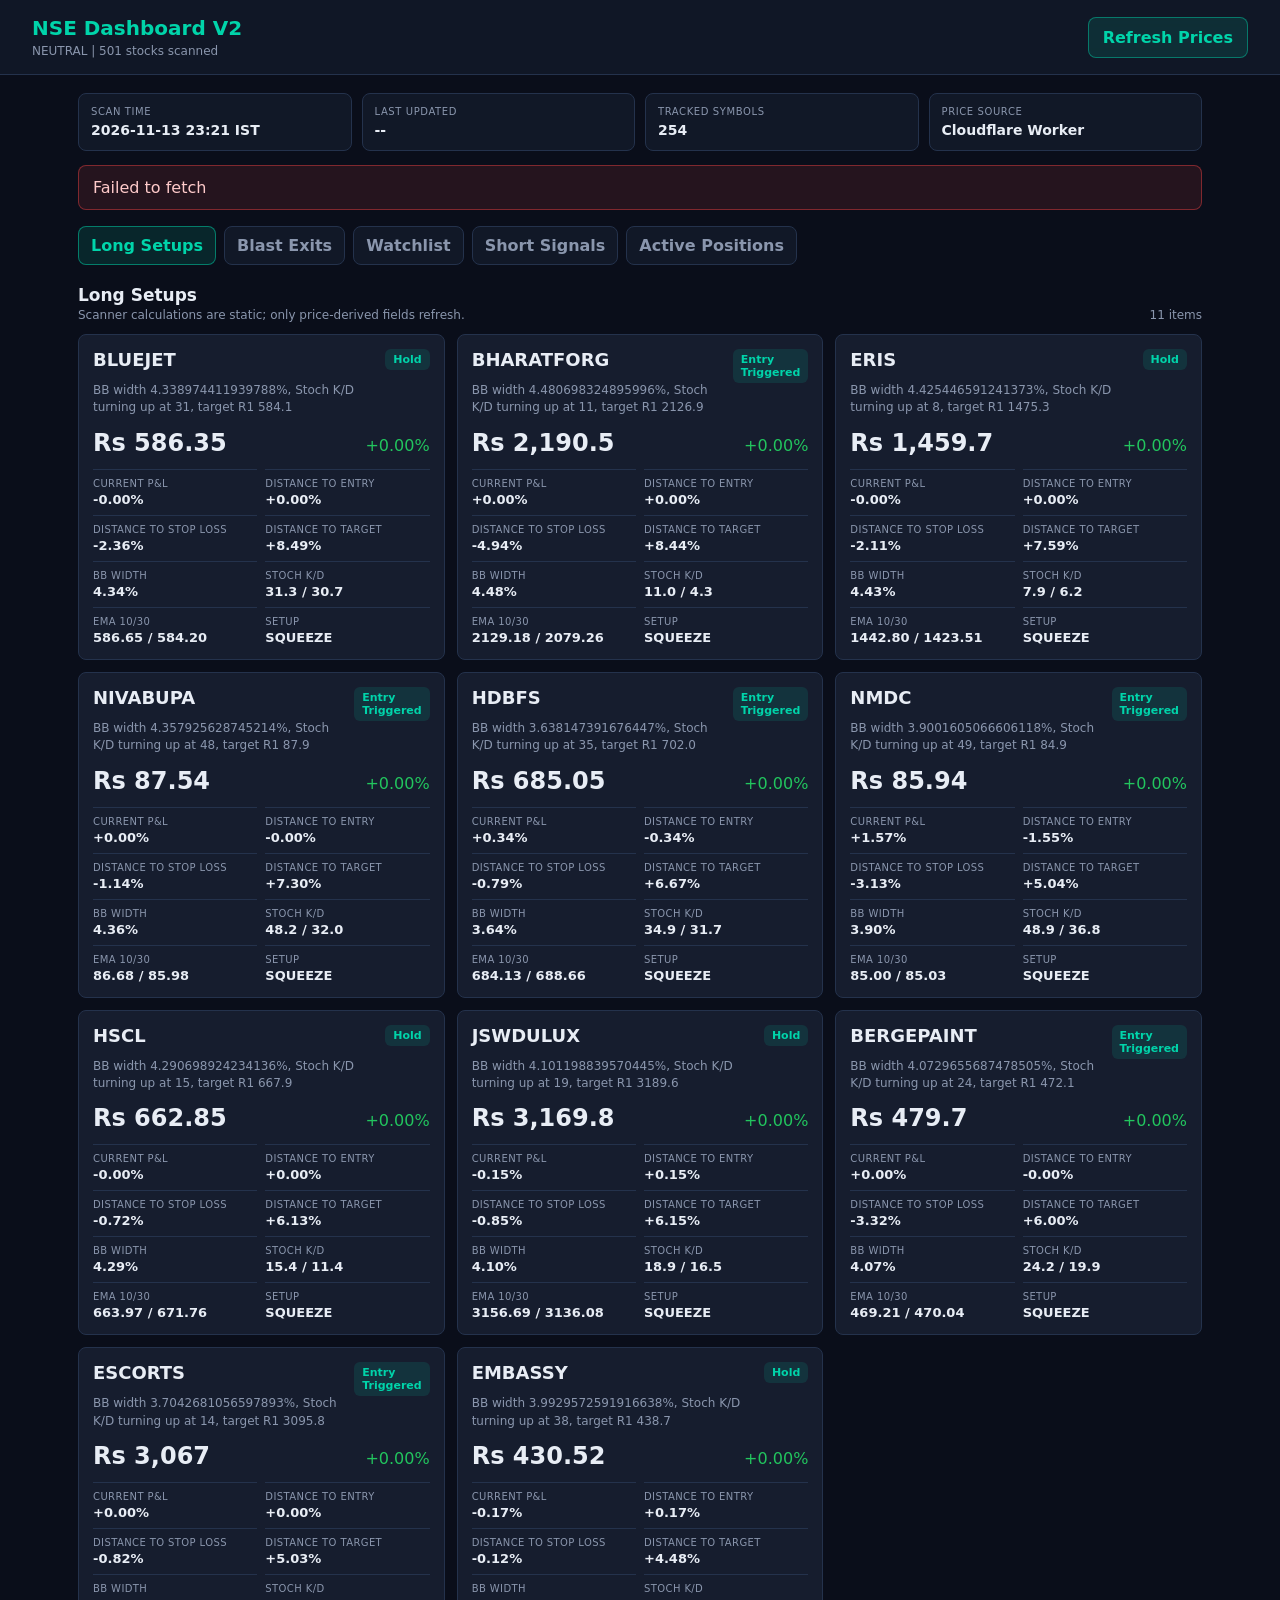
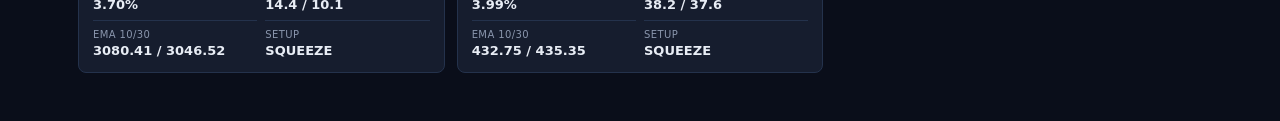
<file: frontend/index.html>
<!doctype html>
<html lang="en">
<head>
  <meta charset="utf-8" />
  <meta name="viewport" content="width=device-width, initial-scale=1" />
  <meta name="theme-color" content="#0a0e1a" />
  <title>NSE Dashboard V2</title>
  <link rel="manifest" href="manifest.json" />
  <link rel="stylesheet" href="styles.css" />
</head>
<body>
  <div id="app">
    <header class="topbar">
      <div>
        <h1>NSE Dashboard V2</h1>
        <p id="subtitle">Loading latest scanner output...</p>
      </div>
      <button id="refresh-prices" class="primary" type="button">Refresh Prices</button>
    </header>
    <main>
      <section class="status-grid" aria-live="polite">
        <div class="metric"><span>Scan Time</span><strong id="scan-time">--</strong></div>
        <div class="metric"><span>Last Updated</span><strong id="last-updated">--</strong></div>
        <div class="metric"><span>Tracked Symbols</span><strong id="tracked-count">--</strong></div>
        <div class="metric"><span>Price Source</span><strong id="price-source">Cloudflare Worker</strong></div>
      </section>
      <div id="error" class="error" hidden></div>
      <nav class="tabs" aria-label="Dashboard sections">
        <button class="tab active" data-tab="long">Long Setups</button>
        <button class="tab" data-tab="blast">Blast Exits</button>
        <button class="tab" data-tab="watchlist">Watchlist</button>
        <button class="tab" data-tab="shorts">Short Signals</button>
        <button class="tab" data-tab="positions">Active Positions</button>
      </nav>
      <section id="content" class="content"></section>
    </main>
  </div>
  <script src="config.js"></script>
  <script src="app.js"></script>
</body>
</html>
</file>
<file: frontend/styles.css>
:root {
  color-scheme: dark;
  --bg: #0a0e1a;
  --surface: #111827;
  --card: #161d2e;
  --border: #24324c;
  --text: #e8edf5;
  --muted: #8a96ad;
  --accent: #00d4aa;
  --accent-soft: rgba(0, 212, 170, 0.12);
  --warn: #ffb800;
  --warn-soft: rgba(255, 184, 0, 0.12);
  --hot: #ff6b35;
  --hot-soft: rgba(255, 107, 53, 0.12);
  --green: #22c55e;
  --red: #ef4444;
}
* { box-sizing: border-box; }
body {
  margin: 0;
  min-height: 100vh;
  background: var(--bg);
  color: var(--text);
  font-family: Inter, Segoe UI, system-ui, -apple-system, sans-serif;
}
button { font: inherit; }
.topbar {
  position: sticky;
  top: 0;
  z-index: 5;
  display: flex;
  align-items: center;
  justify-content: space-between;
  gap: 16px;
  padding: 16px clamp(16px, 4vw, 32px);
  background: rgba(17, 24, 39, 0.96);
  border-bottom: 1px solid var(--border);
  backdrop-filter: blur(14px);
}
h1 { margin: 0; font-size: 20px; letter-spacing: 0; color: var(--accent); }
p { margin: 0; }
#subtitle { margin-top: 4px; color: var(--muted); font-size: 12px; }
main { width: min(1180px, 100%); margin: 0 auto; padding: 18px clamp(14px, 3vw, 28px) 48px; }
.primary {
  border: 1px solid rgba(0, 212, 170, 0.45);
  background: var(--accent-soft);
  color: var(--accent);
  border-radius: 8px;
  padding: 10px 14px;
  font-weight: 800;
  cursor: pointer;
  white-space: nowrap;
}
.primary:disabled { opacity: .55; cursor: wait; }
.status-grid {
  display: grid;
  grid-template-columns: repeat(4, minmax(0, 1fr));
  gap: 10px;
  margin-bottom: 14px;
}
.metric {
  background: var(--surface);
  border: 1px solid var(--border);
  border-radius: 8px;
  padding: 12px;
  min-width: 0;
}
.metric span { display: block; color: var(--muted); font-size: 10px; text-transform: uppercase; letter-spacing: .06em; }
.metric strong { display: block; margin-top: 5px; font-size: 14px; overflow: hidden; text-overflow: ellipsis; white-space: nowrap; }
.error {
  margin: 12px 0;
  padding: 12px 14px;
  border-radius: 8px;
  border: 1px solid rgba(239, 68, 68, .45);
  background: rgba(239, 68, 68, .12);
  color: #fecaca;
}
.tabs { display: flex; gap: 8px; overflow-x: auto; padding: 4px 0 14px; }
.tab {
  border: 1px solid var(--border);
  background: var(--surface);
  color: var(--muted);
  border-radius: 8px;
  padding: 9px 12px;
  cursor: pointer;
  white-space: nowrap;
  font-weight: 750;
}
.tab.active { color: var(--accent); border-color: rgba(0, 212, 170, .5); background: var(--accent-soft); }
.section-head { display: flex; justify-content: space-between; gap: 16px; align-items: flex-end; margin: 6px 0 12px; }
.section-head h2 { margin: 0; font-size: 17px; }
.section-head p { color: var(--muted); font-size: 12px; margin-top: 3px; }
.grid { display: grid; grid-template-columns: repeat(auto-fill, minmax(310px, 1fr)); gap: 12px; }
.card {
  background: var(--card);
  border: 1px solid var(--border);
  border-radius: 8px;
  padding: 14px;
  min-width: 0;
}
.card.hot { border-color: rgba(255, 107, 53, .38); }
.card.watch { border-color: rgba(255, 184, 0, .36); }
.card.short { border-color: rgba(239, 68, 68, .38); }
.card-head { display: flex; justify-content: space-between; gap: 12px; align-items: start; }
.symbol { font-size: 18px; font-weight: 900; letter-spacing: 0; }
.badge { border-radius: 6px; padding: 4px 8px; font-size: 11px; font-weight: 850; background: var(--accent-soft); color: var(--accent); }
.badge.hot { background: var(--hot-soft); color: var(--hot); }
.badge.watch { background: var(--warn-soft); color: var(--warn); }
.badge.short { background: rgba(239, 68, 68, .13); color: #fca5a5; }
.price-row { display: flex; justify-content: space-between; align-items: baseline; gap: 10px; margin-top: 12px; }
.price { font-size: 24px; font-weight: 900; }
.change.pos { color: var(--green); }
.change.neg { color: var(--red); }
.stats { display: grid; grid-template-columns: repeat(2, minmax(0, 1fr)); gap: 8px; margin-top: 12px; }
.stat { border-top: 1px solid var(--border); padding-top: 8px; min-width: 0; }
.stat span { display: block; color: var(--muted); font-size: 10px; text-transform: uppercase; letter-spacing: .04em; }
.stat strong { display: block; margin-top: 3px; font-size: 13px; overflow: hidden; text-overflow: ellipsis; white-space: nowrap; }
.reason { margin-top: 12px; color: var(--muted); font-size: 12px; line-height: 1.45; }
.empty { color: var(--muted); text-align: center; padding: 48px 16px; border: 1px dashed var(--border); border-radius: 8px; }
@media (max-width: 760px) {
  .topbar { align-items: stretch; flex-direction: column; }
  .primary { width: 100%; }
  .status-grid { grid-template-columns: repeat(2, minmax(0, 1fr)); }
  .grid { grid-template-columns: 1fr; }
}
</file>
